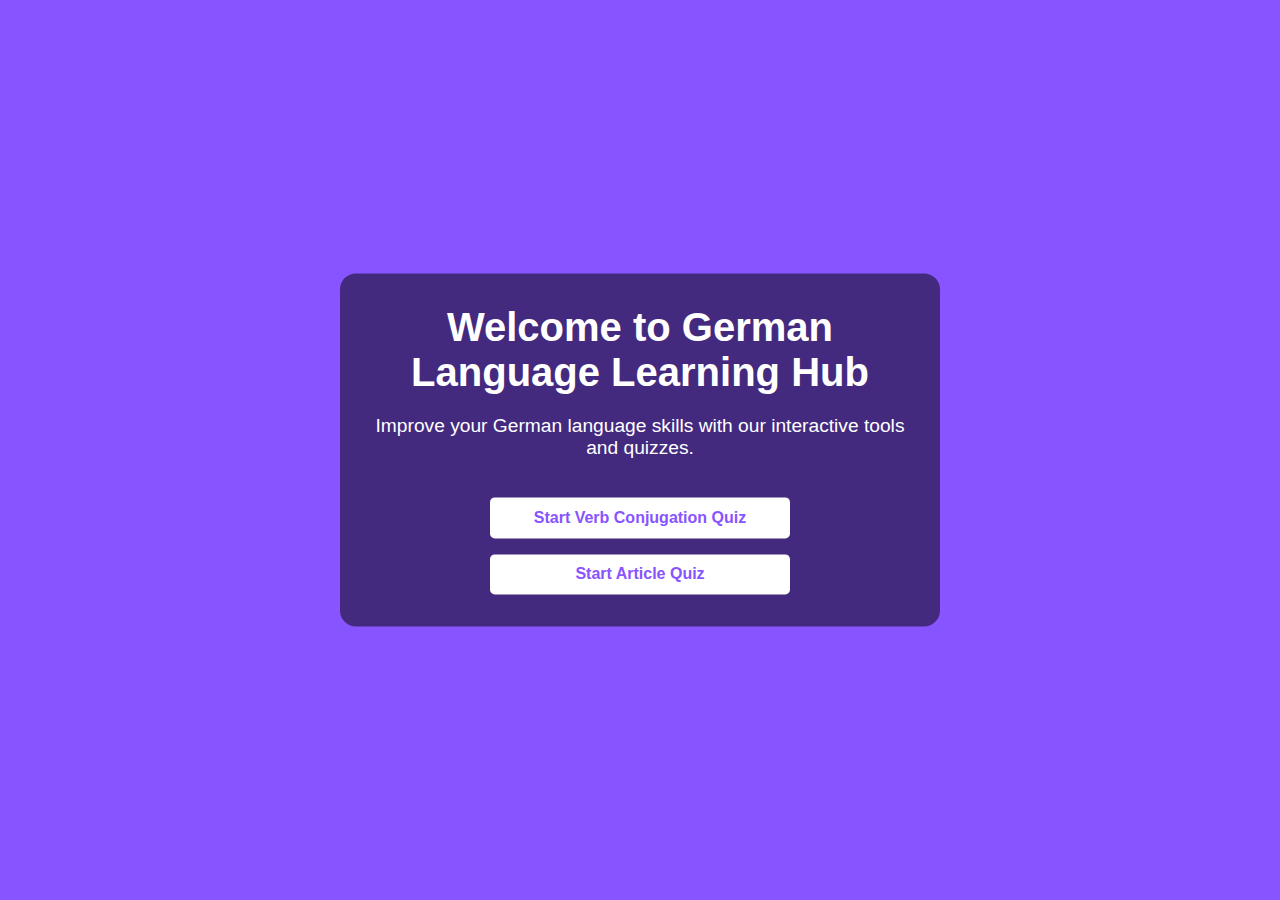
<file: index.html>
<!doctype html>
<html lang="en">

<head>
    <!-- Required meta tags -->
    <meta charset="utf-8">
    <meta name="viewport" content="width=device-width, initial-scale=1">

    <!-- CSS -->
    <link rel="stylesheet" href="style.css">

    <title>German Language Learning Hub</title>
</head>

<body>
    <div class="home-content">
        <h1>Welcome to German Language Learning Hub</h1>
        <p>Improve your German language skills with our interactive tools and quizzes.</p>
        <div class="cta-buttons">
            <a href="quiz.html" class="cta-button">Start Verb Conjugation Quiz</a>
            <a href="article_quiz.html" class="cta-button">Start Article Quiz</a>
        </div>
    </div>
</body>

</html>
</file>
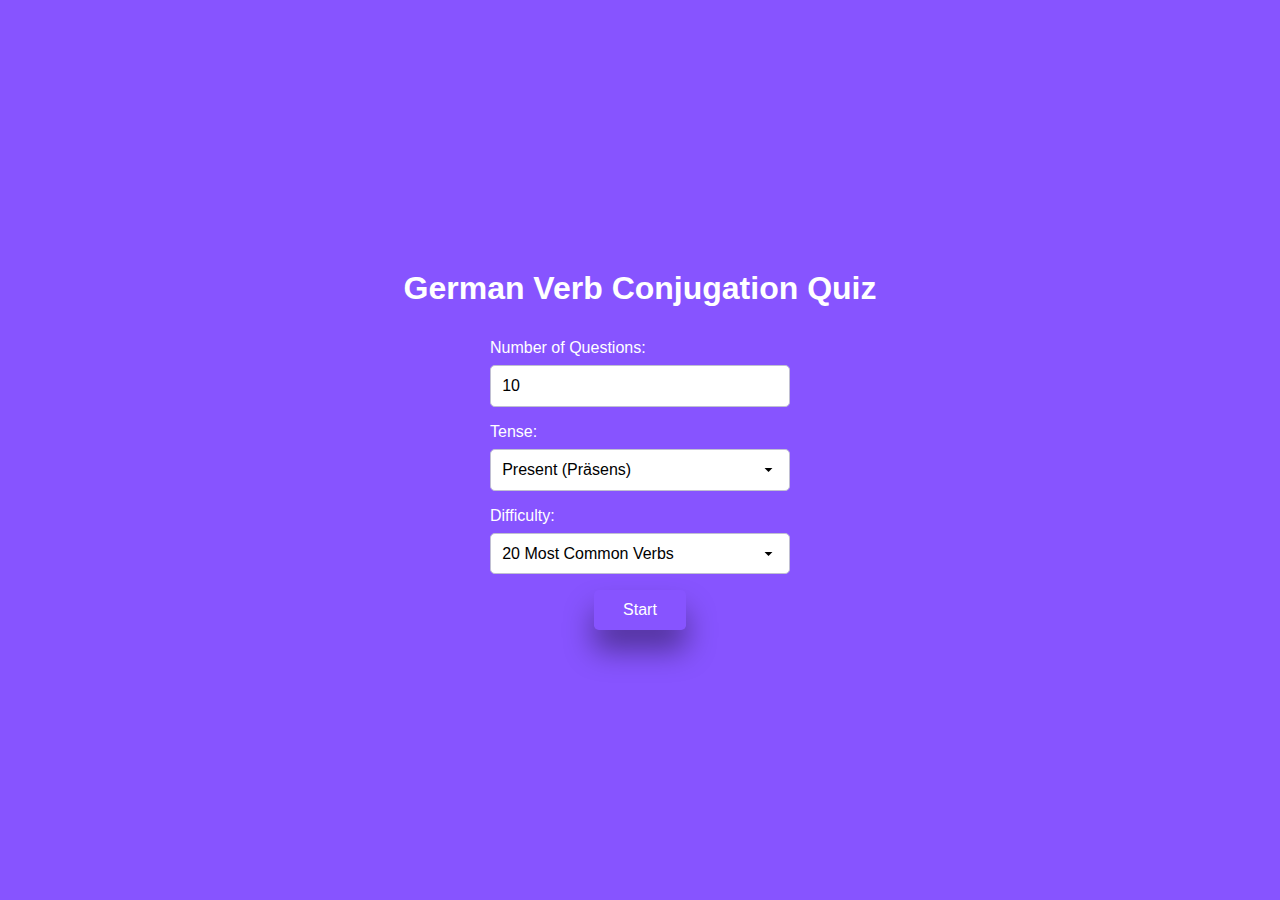
<file: quiz.html>
<!doctype html>
<html lang="en">

<head>
    <!-- Required meta tags -->
    <meta charset="utf-8">
    <meta name="viewport" content="width=device-width, initial-scale=1">

    <!-- CSS -->
    <link rel="stylesheet" href="style.css">

    <title>German Verb Conjugation Quiz</title>
</head>

<body class="verb-quiz">
    <div class="start-screen">
        <h1>German Verb Conjugation Quiz</h1>
        <div class="input-group">
            <label for="question-input">Number of Questions:</label>
            <input type="number" id="question-input" min="1" value="10">
        </div>
        <div class="input-group">
            <label for="tense">Tense:</label>
            <select id="tense">
                <option value="present">Present (Präsens)</option>
                <option value="perfect" disabled>Perfect (Perfekt) (Coming Soon)</option>
                <option value="past" disabled>Simple Past (Präteritum) (Coming Soon)</option>
                <option value="future" disabled>Future (Futur I) (Coming Soon)</option>
                <option value="pluperfect" disabled>Past Perfect (Plusquamperfekt) (Coming Soon)</option>
                <option value="conditional" disabled>Conditional (Konjunktiv II) (Coming Soon)</option>
                <option value="imperative" disabled>Imperative (Imperativ) (Coming Soon)</option>
            </select>
        </div>
        <div class="input-group">
            <label for="difficulty">Difficulty:</label>
            <select id="difficulty">
                <option value="most_common_20">20 Most Common Verbs</option>
                <option value="most_common_50" disabled>50 Most Common Verbs (Coming Soon)</option>
                <option value="regular_verbs" disabled>Regular Verbs Only (Coming Soon)</option>
                <option value="irregular_verbs" disabled>Irregular Verbs Only (Coming Soon)</option>
                <option value="modal_verbs" disabled>Modal Verbs (Coming Soon)</option>
                <option value="separable_verbs" disabled>Separable Verbs (Coming Soon)</option>
                <option value="reflexive_verbs" disabled>Reflexive Verbs (Coming Soon)</option>
                <option value="a1_level" disabled>A1 Level Verbs (Coming Soon)</option>
                <option value="a2_level" disabled>A2 Level Verbs (Coming Soon)</option>
                <option value="b1_level" disabled>B1 Level Verbs (Coming Soon)</option>
                <option value="all">All Verbs</option>
            </select>
        </div>
        <button id="start-button">Start</button>
    </div>
    <div id="display-container">
        <div class="header">
            <div class="number-of-count">
                <span class="number-of-question">1 of 3 questions</span>
            </div>
            <div class="timer-div">
                <img src="stopwatch-icon.png"
    
                    width="20px" />
                <span class="time-left">10s</span>
            </div>
            <div class="score-div">
                <span class="current-score">Score: 0</span>
            </div>
        </div>
        <div id="container">
            <!-- questions and options will be displayed here -->
        </div>
        <div class="button-container">
            <button id="next-button">Next</button>
            <button id="quit-button">Quit Quiz</button>
        </div>
    </div>
    <div class="score-container hide">
        <h2>Quiz Completed!</h2>
        <div id="user-score">Your score: <span id="score-value"></span></div>
        <p>Would you like to try again with different options?</p>
        <button id="return-to-start">Start New Quiz</button>
    </div>

    <script src="questions.js"></script>
    <script src="script.js"></script>
</body>

</html>
</file>
<file: style.css>
* {
  padding: 0;
  margin: 0;
  box-sizing: border-box;
  font-family: "Poppins", sans-serif;
}
body {
    display: flex;
    justify-content: center;
    align-items: center;
    min-height: 100vh;
    background-color: #8754ff;
    margin: 0;
    padding: 0;
    font-family: Arial, sans-serif;
}

.quiz-container {
    position: relative;
    width: 90%;
    max-width: 600px; /* Adjust as needed */
}

#display-container {
    background-color: #ffffff;
    padding: 3.1em 1.8em;
    border-radius: 0.6em;
    box-shadow: 0 1em 2em rgba(0, 0, 0, 0.3);
    width: 100%;
}

/* Specific styles for the article quiz */
.article-quiz #display-container {
    width: 100%;
}

/* Specific styles for the verb quiz */
.verb-quiz #display-container {
    width: 90%;
    max-width: 600px;
    margin: 0 auto;
}

.cheatsheet {
    position: absolute;
    top: 0;
    right: calc(100% + 20px);
    background-color: #ffffff;
    padding: 1.5em;
    border-radius: 0.6em;
    box-shadow: 0 1em 2em rgba(0, 0, 0, 0.3);
    width: 250px;
    display: none;
}

.cheatsheet.visible {
    display: block;
}

.container-mid {
    background-color: #ffffff;
    padding: 3.1em 1.8em;
    width: 100%;
    max-width: 37.5em;
    margin: 0 auto;
    position: relative;
    border-radius: 0.6em;
}

.question {
    margin-bottom: 1.25em;
    font-weight: 600;
}

.option-div {
    font-size: 0.9em;
    width: 100%;
    padding: 1em;
    margin: 0.3em 0;
    text-align: left;
    outline: none;
    background: transparent;
    border: 1px solid #c0bfd2;
    border-radius: 0.3em;
    cursor: pointer;
}

.option-div:disabled {
    color: #000000;
    cursor: not-allowed;
}

.cheatsheet-toggle {
    margin-top: 20px;
    margin-bottom: 10px;
    text-align: left;
}

.cheatsheet-toggle label {
    cursor: pointer;
    display: inline-flex;
    align-items: center;
}

.cheatsheet-toggle input[type="checkbox"] {
    margin-right: 8px;
}

.cheatsheet-content {
    padding: 15px;
    height: 100%;
    overflow-y: auto;
    box-sizing: border-box;
}

.cheatsheet h3 {
    margin-top: 0;
    color: #8754ff;
}

.cheatsheet h4 {
    margin-top: 15px;
    margin-bottom: 5px;
}

.cheatsheet ul {
    padding-left: 20px;
    margin: 0;
}

/* Styles for correct and incorrect answers */
.correct {
    background-color: #e7f6d5;
    border-color: #c3e6cb;
    color: #155724;
}

.incorrect {
    background-color: #f8d7da;
    border-color: #f5c6cb;
    color: #721c24;
}

/* Responsive adjustments */
@media (max-width: 768px) {
    #display-container {
        width: 95%;
        padding: 2em 1em;
    }

    .cheatsheet {
        width: 200px;
        right: -220px;
    }

    .cheatsheet.visible {
        right: -10px;
    }
}

.start-screen,
.score-container {
  position: absolute;
  top: 0;
  width: 100%;
  height: 100%;
  display: flex;
  flex-direction: column;
  align-items: center;
  justify-content: center;
}
button {
  border: none;
  outline: none;
  cursor: pointer;
}
#start-button,
#restart {
  font-size: 1.3em;
  padding: 0.5em 1.8em;
  border-radius: 0.2em;
  box-shadow: 0 20px 30px rgba(0, 0, 0, 0.4);
}
#restart {
  margin-top: 0.9em;
}

.header {
  margin-bottom: 1.8em;
  display: flex;
  justify-content: space-between;
  align-items: center;
  padding-bottom: 0.6em;
  border-bottom: 0.1em solid #c0bfd2;
}
.timer-div {
  background-color: #e1f5fe;
  width: 7.5em;
  border-radius: 1.8em;
  display: flex;
  align-items: center;
  justify-content: space-between;
  padding: 0.7em 1.8em;
}
.question {
  margin-bottom: 1.25em;
  font-weight: 600;
}
.option-div {
  font-size: 0.9em;
  width: 100%;
  padding: 1em;
  margin: 0.3em 0;
  text-align: left;
  outline: none;
  background: transparent;
  border: 1px solid #c0bfd2;
  border-radius: 0.3em;
}
.option-div:disabled {
  color: #000000;
  cursor: not-allowed;
}
#next-button {
  font-size: 1em;
  margin-top: 1.5em;
  background-color: #8754ff;
  color: #ffffff;
  padding: 0.7em 1.8em;
  border-radius: 0.3em;
  float: right;
  box-shadow: 0px 20px 40px rgba(0, 0, 0, 0.3);
}
.hide {
  display: none;
}
.incorrect {
  background-color: #ffdde0;
  color: #d32f2f;
  border-color: #d32f2f;
}
.correct {
  background-color: #e7f6d5;
  color: #689f38;
  border-color: #689f38;
}
#user-score {
  font-size: 1.5em;
  color: #ffffff;
}


.menu {
    display: none;
    position: absolute;
    top: 100%;
    left: 0;
    background-color: #ffffff;
    box-shadow: 0 0.5em 1em rgba(0, 0, 0, 0.1);
    border-radius: 0.3em;
    padding: 0.5em 0;
}

.menu a {
    display: block;
    padding: 0.5em 1em;
    color: #333;
    text-decoration: none;
}

.menu a:hover {
    background-color: #f0f0f0;
}

/* Add this to handle the menu toggle */
.menu.active {
    display: block;
}

.start-screen h1 {
    color: #ffffff;
    margin-bottom: 1em;
}

.input-group {
    margin-bottom: 1em;
    width: 100%;
    max-width: 300px;
}

.input-group label {
    display: block;
    margin-bottom: 0.5em;
    color: #ffffff;
}

#question-input,
#tense,
#difficulty {
    width: 100%;
    padding: 0.7em;
    border: 1px solid #c0bfd2;
    border-radius: 0.3em;
    font-size: 1em;
    background-color: #ffffff;
}

#tense,
#difficulty {
    appearance: none;
    -webkit-appearance: none;
    -moz-appearance: none;
    background-image: url('data:image/svg+xml;utf8,<svg fill="%23000000" height="24" viewBox="0 0 24 24" width="24" xmlns="http://www.w3.org/2000/svg"><path d="M7 10l5 5 5-5z"/><path d="M0 0h24v24H0z" fill="none"/></svg>');
    background-repeat: no-repeat;
    background-position: right 0.7em top 50%;
    background-size: 1.2em auto;
}

#start-button {
    background-color: #8754ff;
    color: #ffffff;
    padding: 0.7em 1.8em;
    border-radius: 0.3em;
    font-size: 1em;
    cursor: pointer;
    transition: background-color 0.3s ease;
}

#start-button:hover {
    background-color: #7040e0;
}

/* Home page styles */
.home-content {
    position: absolute;
    top: 50%;
    left: 50%;
    transform: translate(-50%, -50%);
    text-align: center;
    color: #ffffff;
    width: 80%;
    max-width: 600px;
    padding: 2em;
    background-color: rgba(0, 0, 0, 0.5); /* Add a semi-transparent background */
    border-radius: 1em;
}

.home-content h1 {
    font-size: 2.5em;
    margin-bottom: 0.5em;
}

.home-content p {
    font-size: 1.2em;
    margin-bottom: 2em;
}

.cta-buttons {
    display: flex;
    flex-direction: column;
    align-items: center;
}

.cta-button {
    display: inline-block;
    background-color: #ffffff;
    color: #8754ff;
    padding: 0.7em 1.8em;
    border-radius: 0.3em;
    text-decoration: none;
    font-weight: bold;
    transition: background-color 0.3s ease, color 0.3s ease;
    margin-bottom: 1em; /* Add space between buttons */
    width: 80%; /* Make buttons wider */
    max-width: 300px; /* Limit maximum width */
}

.cta-button:last-child {
    margin-bottom: 0; /* Remove margin from the last button */
}

.cta-button:hover {
    background-color: #7040e0;
    color: #ffffff;
}

/* Ensure the hamburger menu doesn't overlap with content */
.hamburger-menu {
    position: fixed;
    top: 1em;
    left: 1em;
    z-index: 1000;
}

/* Responsive adjustments */
@media (max-width: 768px) {
    .home-content {
        width: 90%;
        padding: 1.5em;
    }

    .home-content h1 {
        font-size: 2em;
    }

    .home-content p {
        font-size: 1em;
    }
}

/* Add this to your existing CSS */
#tense option:disabled {
    color: #999;
    font-style: italic;
}

.score-container {
    background-color: #ffffff;
    padding: 3.1em 1.8em;
    width: 80%;
    max-width: 37.5em;
    margin: 0 auto;
    position: absolute;
    transform: translate(-50%, -50%);
    top: 50%;
    left: 50%;
    border-radius: 0.6em;
    box-shadow: 0 20px 30px rgba(0, 0, 0, 0.4);
    text-align: center;
}

.score-container h2 {
    color: #8754ff;
    font-size: 1.5em;
    margin-bottom: 0.5em;
}

#user-score {
    font-size: 1.2em;
    margin-bottom: 1em;
    color: #000000;
}

#score-value {
    font-weight: bold;
    color: #8754ff;
}

.score-container p {
    margin-bottom: 1em;
    color: #666666;
}

#return-to-start {
    background-color: #8754ff;
    color: #ffffff;
    padding: 0.7em 1.5em;
    border: none;
    border-radius: 0.3em;
    font-size: 1em;
    cursor: pointer;
    transition: background-color 0.3s ease;
}

#return-to-start:hover {
    background-color: #7040e0;
}

@media screen and (max-width: 600px) {
    .score-container {
        width: 90%;
        padding: 2em 1em;
    }
}

.button-container {
    display: flex;
    justify-content: space-between;
    margin-top: 20px;
}

#next-button, #quit-button {
  
    padding: 10px 20px;
    border: none;
    border-radius: 5px;
    cursor: pointer;
    font-size: 16px;
    transition: background-color 0.3s ease;
}

#next-button {
    background-color: #8754ff;
    color: white;
}

#next-button:hover {
    background-color: #6a43cc;
}

#quit-button {
    background-color: #ff5454;
    color: white;
}

#quit-button:hover {
    background-color: #cc4343;
}

.quiz-info {
    background-color: #f0f0f0;
    border-radius: 10px;
    padding: 15px;
    margin-bottom: 20px;
    text-align: left;
}

.quiz-info p {
    margin-bottom: 10px;
}

.quiz-info ul {
    padding-left: 20px;
    margin-bottom: 10px;
}

.quiz-info li {
    margin-bottom: 5px;
}

/* Add these styles to your existing CSS */

.menu-button {
    position: fixed;
    top: 10px;
    left: 10px;
    z-index: 1000;
    background-color: #8754ff;
    color: white;
    border: none;
    border-radius: 5px;
    padding: 10px 15px;
    font-size: 20px;
    cursor: pointer;
}

.menu-overlay {
    display: none;
    position: fixed;
    top: 0;
    left: 0;
    width: 100%;
    height: 100%;
    background-color: rgba(0, 0, 0, 0.7);
    justify-content: center;
    align-items: center;
    z-index: 999;
}

.menu-content {
    background-color: white;
    padding: 20px;
    border-radius: 10px;
    text-align: center;
}

.menu-content ul {
    list-style-type: none;
    padding: 0;
}

.menu-content li {
    margin: 10px 0;
}

.menu-content a {
    text-decoration: none;
    color: #8754ff;
    font-weight: bold;
}
</file>
